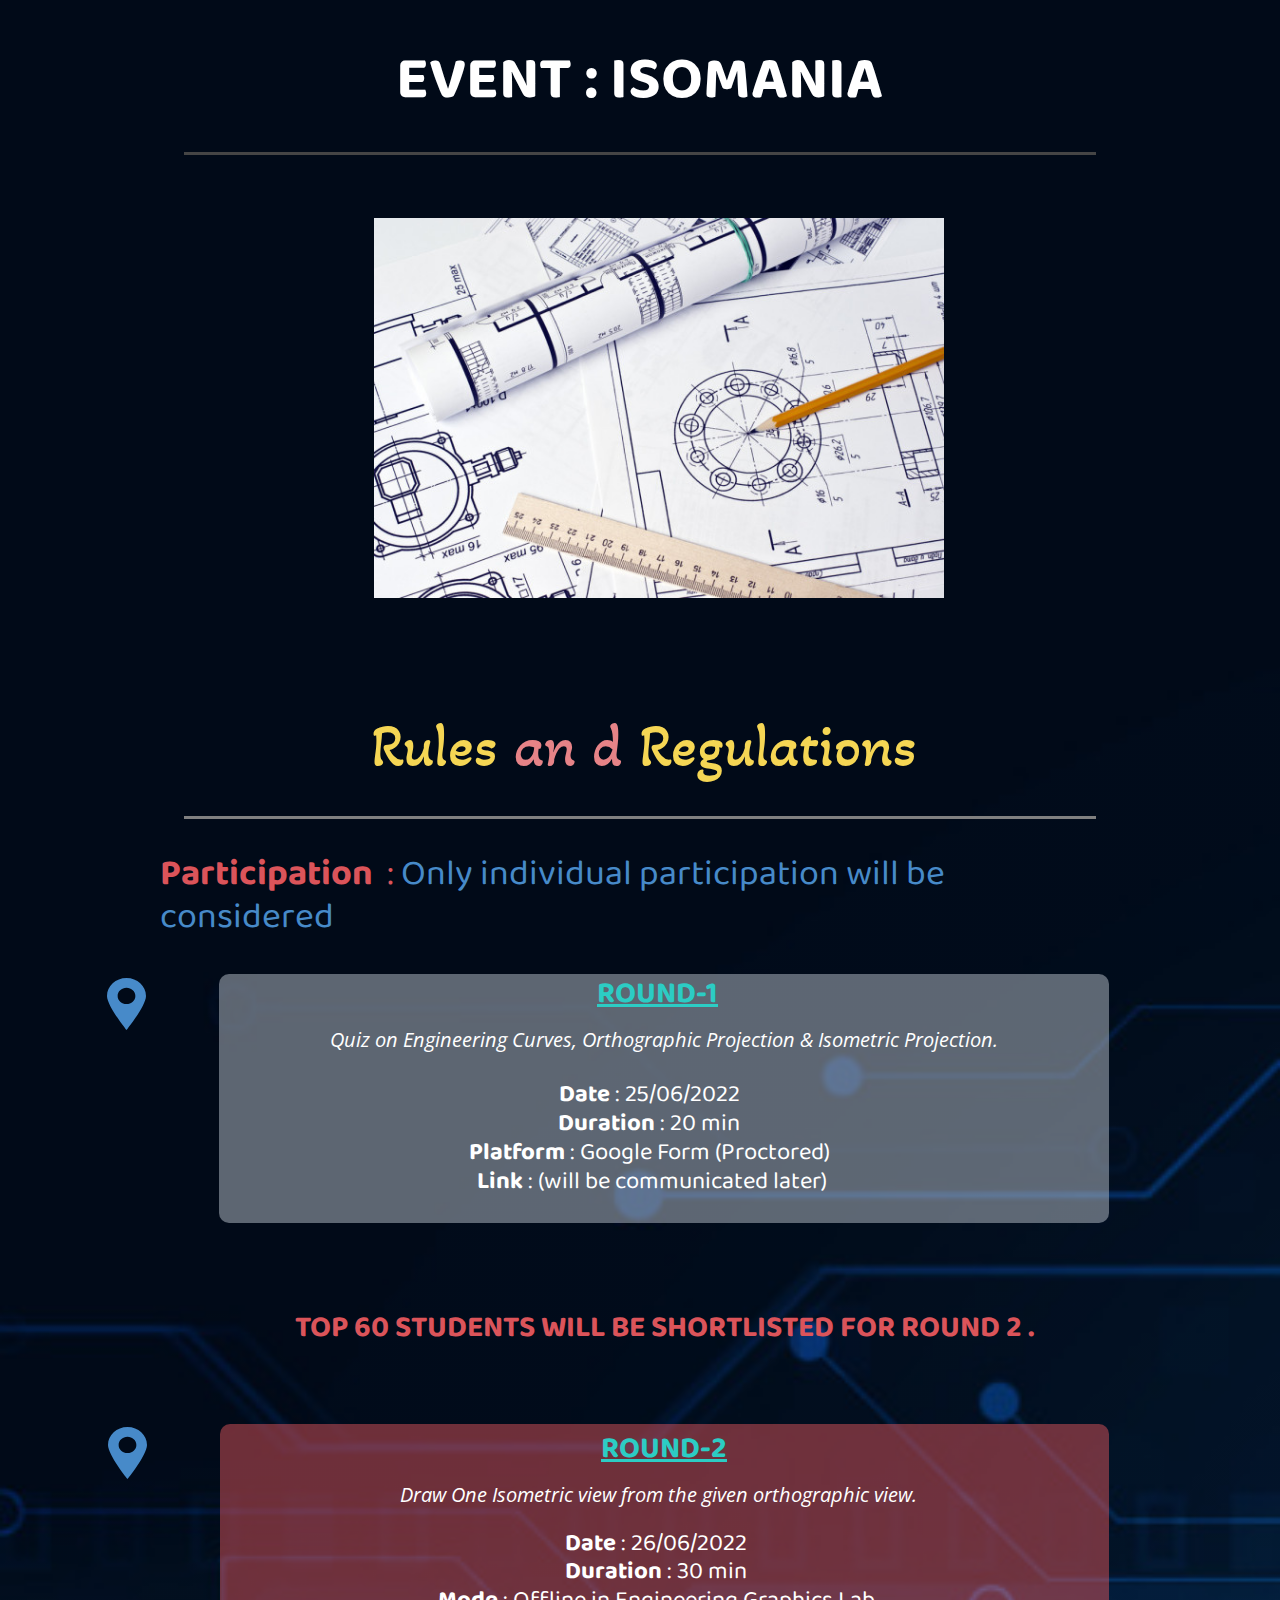
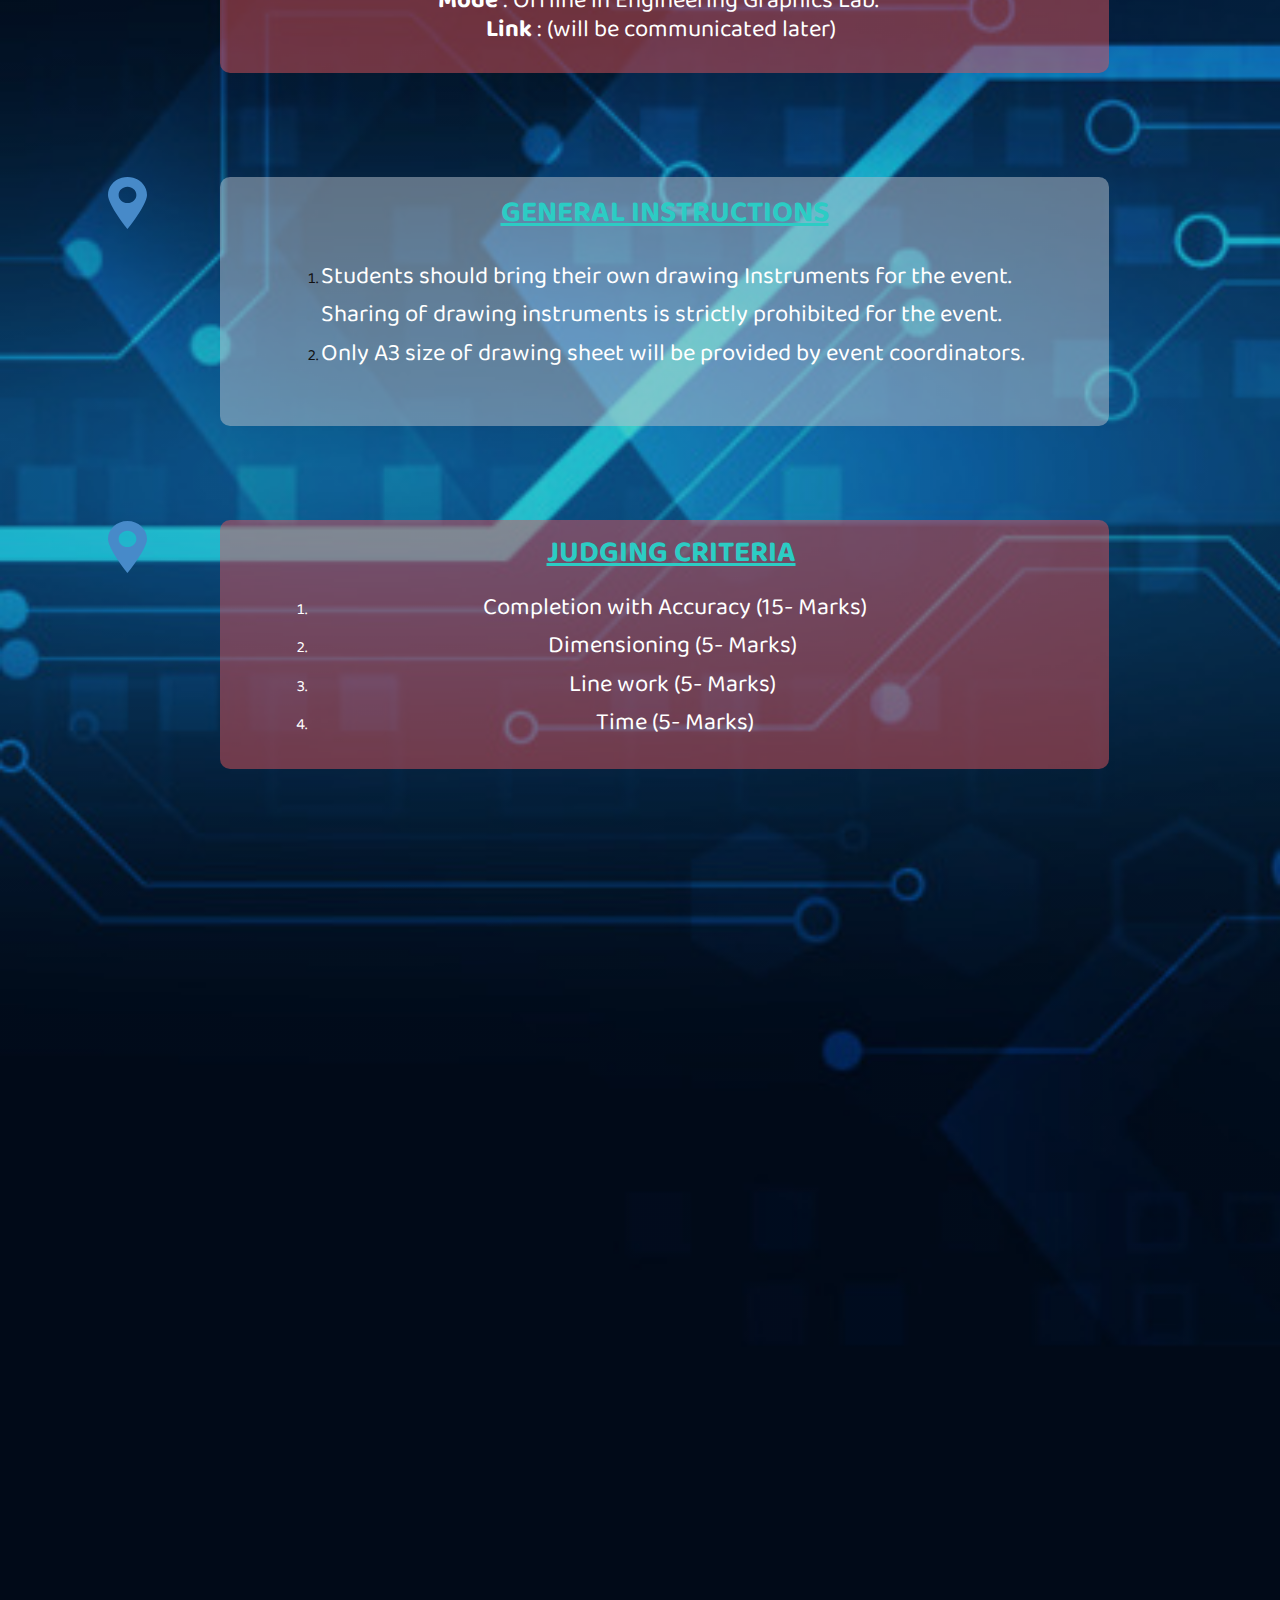
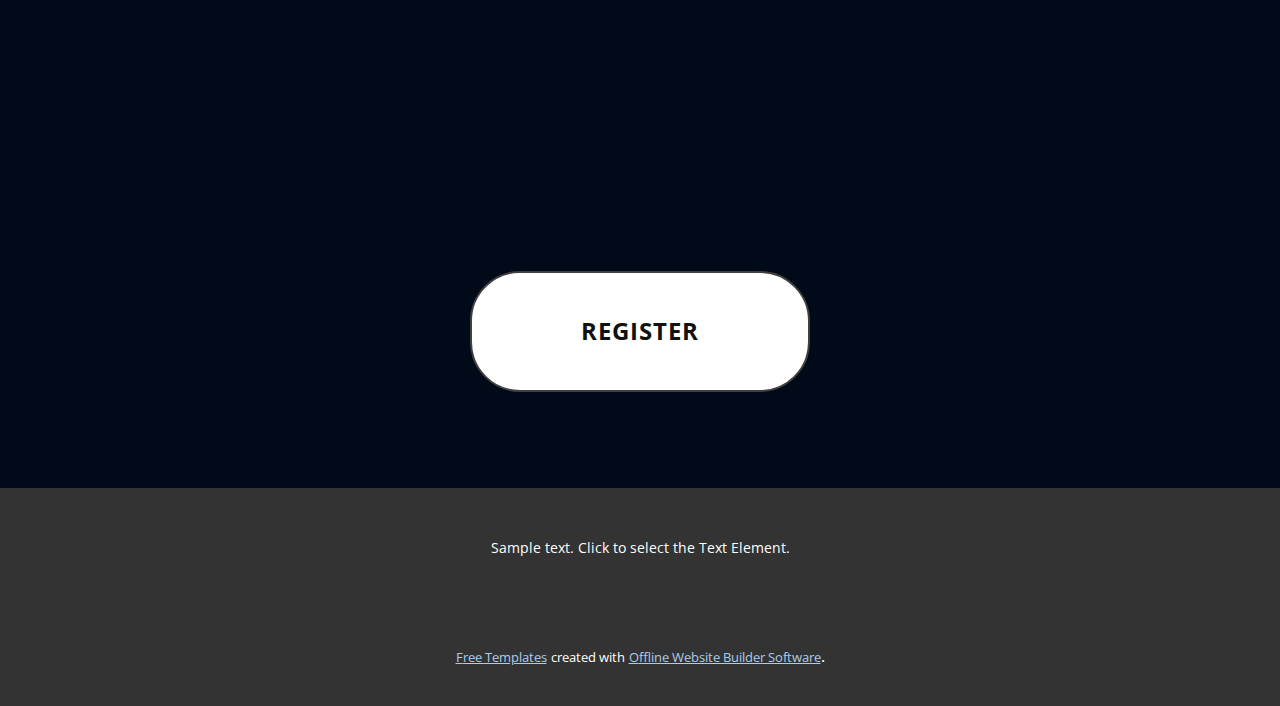
<file: Copy-of-Page-2.html>
<!DOCTYPE html>
<html style="font-size: 16px;">
  <head>
    <meta name="viewport" content="width=device-width, initial-scale=1.0">
    <meta charset="utf-8">
    <meta name="keywords" content="EVENT : ISOMANIA​">
    <meta name="description" content="">
    <title>Copy of Page 2</title>
    <link rel="stylesheet" href="nicepage.css" media="screen">
<link rel="stylesheet" href="Copy-of-Page-2.css" media="screen">
    <script class="u-script" type="text/javascript" src="jquery.js" defer=""></script>
    <script class="u-script" type="text/javascript" src="nicepage.js" defer=""></script>
    <meta name="generator" content="Nicepage 4.12.17, nicepage.com">
    <link id="u-theme-google-font" rel="stylesheet" href="https://fonts.googleapis.com/css?family=Roboto:100,100i,300,300i,400,400i,500,500i,700,700i,900,900i|Open+Sans:300,300i,400,400i,500,500i,600,600i,700,700i,800,800i">
    <link id="u-page-google-font" rel="stylesheet" href="https://fonts.googleapis.com/css?family=Baloo+Bhaijaan+2:400,500,600,700,800|Akaya+Kanadaka:400">
    
    
    <script type="application/ld+json">{
		"@context": "http://schema.org",
		"@type": "Organization",
		"name": ""
}</script>
    <meta name="theme-color" content="#478ac9">
    <meta property="og:title" content="Copy of Page 2">
    <meta property="og:type" content="website">
  </head>
  <body class="u-body u-xl-mode">
    <section class="u-clearfix u-image u-shading u-section-1" id="sec-95b4" data-image-width="1920" data-image-height="1152">
      <div class="u-clearfix u-sheet u-sheet-1">
        <h2 class="u-custom-font u-hover-feature u-text u-text-default u-text-1" data-animation-name="customAnimationIn" data-animation-duration="1000">
          <span class="u-text-body-alt-color">EVENT : ISOMANIA</span>
          <span class="u-text-white"></span>
        </h2>
        <div class="u-border-3 u-border-grey-dark-1 u-line u-line-horizontal u-line-1"></div>
        <img class="u-image u-image-default u-image-1" src="images/isominia.jpg" alt="" data-image-width="600" data-image-height="400">
        <h2 class="u-custom-font u-hover-feature u-text u-text-default u-text-2">
          <span style="font-size: 3.75rem;">
            <span class="u-text-palette-3-light-1">Rules</span>
            <span class="u-text-palette-1-base">
              <span class="u-text-palette-2-light-1">an<span style="font-weight: 700;">
                  <span style="font-weight: 400;">
                    <span style="font-weight: 700;"></span>
                  </span>
                </span>d
              </span>
              <span class="u-text-palette-2-light-1"></span>
            </span>
            <span class="u-text-palette-3-light-1">Regulations</span>
          </span>
          <span style="font-size: 3rem;"></span>
        </h2>
        <div class="u-border-3 u-border-grey-50 u-line u-line-horizontal u-line-2"></div>
        <h4 class="u-custom-font u-text u-text-3">
          <span style="font-weight: 700;"></span>
          <span class="u-text-palette-2-base">
            <span style="font-weight: 700;">Participation</span>
            <span style="font-weight: 400;">
              <span style="font-weight: 700;">&nbsp;</span>:<span class="u-text-palette-1-base"> Only individual participation will be considered</span>
            </span>
          </span>
          <span class="u-text-palette-1-base">
            <span style="font-weight: 400;"></span>
          </span>
        </h4>
        <div class="u-expanded-width-xs u-opacity u-opacity-50 u-palette-5-base u-radius-10 u-shape u-shape-round u-shape-1"></div>
        <h3 class="u-custom-font u-text u-text-palette-4-base u-text-4">ROUND-1</h3>
        <p class="u-align-center u-text u-text-5">
          <span class="u-text-white">Quiz on Engineering Curves, Orthographic Projection &amp; 
Isometric Projection. </span>
        </p>
        <h4 class="u-align-center u-custom-font u-text u-text-6">
          <span style="font-weight: 700;" class="u-text-white">Date </span>: 25/06/2022&nbsp;<br>
          <span style="font-weight: 700;" class="u-text-white">Duration</span> : 20 min&nbsp;<br>
          <span style="font-weight: 700;" class="u-text-white">Platform</span> : Google Form (Proctored)&nbsp;<br>
          <span style="font-weight: 700;" class="u-text-white">Link </span>: (will be communicated later)
        </h4>
        <div class="u-shape u-shape-svg u-text-palette-1-base u-shape-2">
          <svg class="u-svg-link" preserveAspectRatio="none" viewBox="0 0 110 160" style=""><use xmlns:xlink="http://www.w3.org/1999/xlink" xlink:href="#svg-bef7"></use></svg>
          <svg class="u-svg-content" viewBox="0 0 110 160" x="0px" y="0px" id="svg-bef7"><path d="M55,0C24.6,0,0,24.6,0,55s55,105,55,105s55-74.6,55-105S85.4,0,55,0z M55,80c-13.8,0-25-11.2-25-25s11.2-25,25-25
	s25,11.2,25,25S68.8,80,55,80z"></path></svg>
        </div>
        <h3 class="u-align-center u-custom-font u-text u-text-7">
          <span style="font-size: 1.875rem;" class="u-text-palette-3-light-1">
            <span class="u-text-palette-2-base">TOP 60 STUDENTS WILL BE SHORTLIS​TED FOR ROUND 2</span>
          </span>
          <span class="u-text-palette-2-base">. </span>
        </h3>
        <div class="u-expanded-width-xs u-opacity u-opacity-50 u-palette-2-base u-radius-10 u-shape u-shape-round u-shape-3"></div>
        <h3 class="u-align-center u-custom-font u-text u-text-palette-4-base u-text-8">ROUND-2</h3>
        <p class="u-align-center u-text u-text-white u-text-9"> Draw One Isometric view from the given orthographic view.</p>
        <h3 class="u-align-center u-custom-font u-text u-text-10">
          <span class="u-text-white" style="font-weight: 700;"> Date&nbsp;</span>: 26/06/2022&nbsp;<br>
          <span style="font-weight: 700;" class="u-text-white">Duration</span> : 30 min&nbsp;<br>
          <span style="font-weight: 700;" class="u-text-white">Mode</span> : Offline in Engineering Graphics Lab.<br>
          <span style="font-weight: 700;" class="u-text-white">&nbsp;Link</span> : (will be communicated later) 
        </h3>
        <div class="u-shape u-shape-svg u-text-palette-1-base u-shape-4">
          <svg class="u-svg-link" preserveAspectRatio="none" viewBox="0 0 110 160" style=""><use xmlns:xlink="http://www.w3.org/1999/xlink" xlink:href="#svg-3a7a"></use></svg>
          <svg class="u-svg-content" viewBox="0 0 110 160" x="0px" y="0px" id="svg-3a7a"><path d="M55,0C24.6,0,0,24.6,0,55s55,105,55,105s55-74.6,55-105S85.4,0,55,0z M55,80c-13.8,0-25-11.2-25-25s11.2-25,25-25
	s25,11.2,25,25S68.8,80,55,80z"></path></svg>
        </div>
        <div class="u-container-style u-expanded-width-xs u-group u-opacity u-opacity-50 u-palette-5-base u-radius-10 u-shape-round u-group-1">
          <div class="u-container-layout u-container-layout-1">
            <h3 class="u-custom-font u-text u-text-default u-text-palette-4-base u-text-11">GENERAL INSTRUCTIONS</h3>
            <ol class="u-custom-font u-text u-text-12">
              <li>
                <span style="font-size: 1.5rem;" class="u-text-white">Students should bring their own drawing Instruments for the 
event. Sharing of drawing instruments is strictly prohibited for 
the event.&nbsp;<br>
                </span>
              </li>
              <li>
                <span class="u-text-white" style="font-size: 1.5rem;">Only A3 size of drawing sheet will be provided by event 
coordinators.</span>
              </li>
            </ol>
          </div>
        </div>
        <div class="u-shape u-shape-svg u-text-palette-1-base u-shape-5">
          <svg class="u-svg-link" preserveAspectRatio="none" viewBox="0 0 110 160" style=""><use xmlns:xlink="http://www.w3.org/1999/xlink" xlink:href="#svg-e168"></use></svg>
          <svg class="u-svg-content" viewBox="0 0 110 160" x="0px" y="0px" id="svg-e168"><path d="M55,0C24.6,0,0,24.6,0,55s55,105,55,105s55-74.6,55-105S85.4,0,55,0z M55,80c-13.8,0-25-11.2-25-25s11.2-25,25-25
	s25,11.2,25,25S68.8,80,55,80z"></path></svg>
        </div>
        <div class="u-expanded-width-xs u-opacity u-opacity-50 u-palette-2-base u-radius-10 u-shape u-shape-round u-shape-6"></div>
        <h3 class="u-align-center u-custom-font u-text u-text-palette-4-base u-text-13">JUDGING CRITERIA</h3>
        <ol class="u-align-center u-custom-font u-text u-text-14">
          <li>
            <span style="font-size: 1.5rem;" class="u-text-white">Completion with Accuracy (15- Marks)</span>
          </li>
          <li>
            <span style="font-size: 1.5rem;" class="u-text-white">Dimensioning (5- Marks)&nbsp;</span>
          </li>
          <li>
            <span class="u-text-white" style="font-size: 1.5rem;">Line work (5- Marks)&nbsp;<br>
            </span>
          </li>
          <li>
            <span class="u-text-white" style="font-size: 1.5rem;">Time (5- Marks)</span>
            <br>
          </li>
        </ol>
        <div class="u-shape u-shape-svg u-text-palette-1-base u-shape-7">
          <svg class="u-svg-link" preserveAspectRatio="none" viewBox="0 0 110 160" style=""><use xmlns:xlink="http://www.w3.org/1999/xlink" xlink:href="#svg-ce19"></use></svg>
          <svg class="u-svg-content" viewBox="0 0 110 160" x="0px" y="0px" id="svg-ce19"><path d="M55,0C24.6,0,0,24.6,0,55s55,105,55,105s55-74.6,55-105S85.4,0,55,0z M55,80c-13.8,0-25-11.2-25-25s11.2-25,25-25
	s25,11.2,25,25S68.8,80,55,80z"></path></svg>
        </div>
        <div class="u-video u-video-1">
          <div class="embed-responsive embed-responsive-1">
            <iframe style="position: absolute;top: 0;left: 0;width: 100%;height: 100%;" class="embed-responsive-item" src="https://www.youtube.com/embed/L-hm3S1aSnI?mute=0&amp;showinfo=0&amp;controls=0&amp;start=0" frameborder="0" allowfullscreen=""></iframe>
          </div>
        </div>
        <a href="https://nicepage.best" class="u-active-palette-1-base u-border-2 u-border-grey-75 u-btn u-btn-round u-button-style u-hover-palette-1-light-1 u-radius-50 u-text-hover-black u-white u-btn-1">REGISTER</a>
      </div>
      
      
    </section>
    
    
    <footer class="u-align-center u-clearfix u-footer u-grey-80 u-footer" id="sec-c18c"><div class="u-clearfix u-sheet u-sheet-1">
        <p class="u-small-text u-text u-text-variant u-text-1">Sample text. Click to select the Text Element.</p>
      </div></footer>
    <section class="u-backlink u-clearfix u-grey-80">
      <a class="u-link" href="https://nicepage.com/templates" target="_blank">
        <span>Free Templates</span>
      </a>
      <p class="u-text">
        <span>created with</span>
      </p>
      <a class="u-link" href="" target="_blank">
        <span>Offline Website Builder Software</span>
      </a>. 
    </section>
  </body>
</html>
</file>
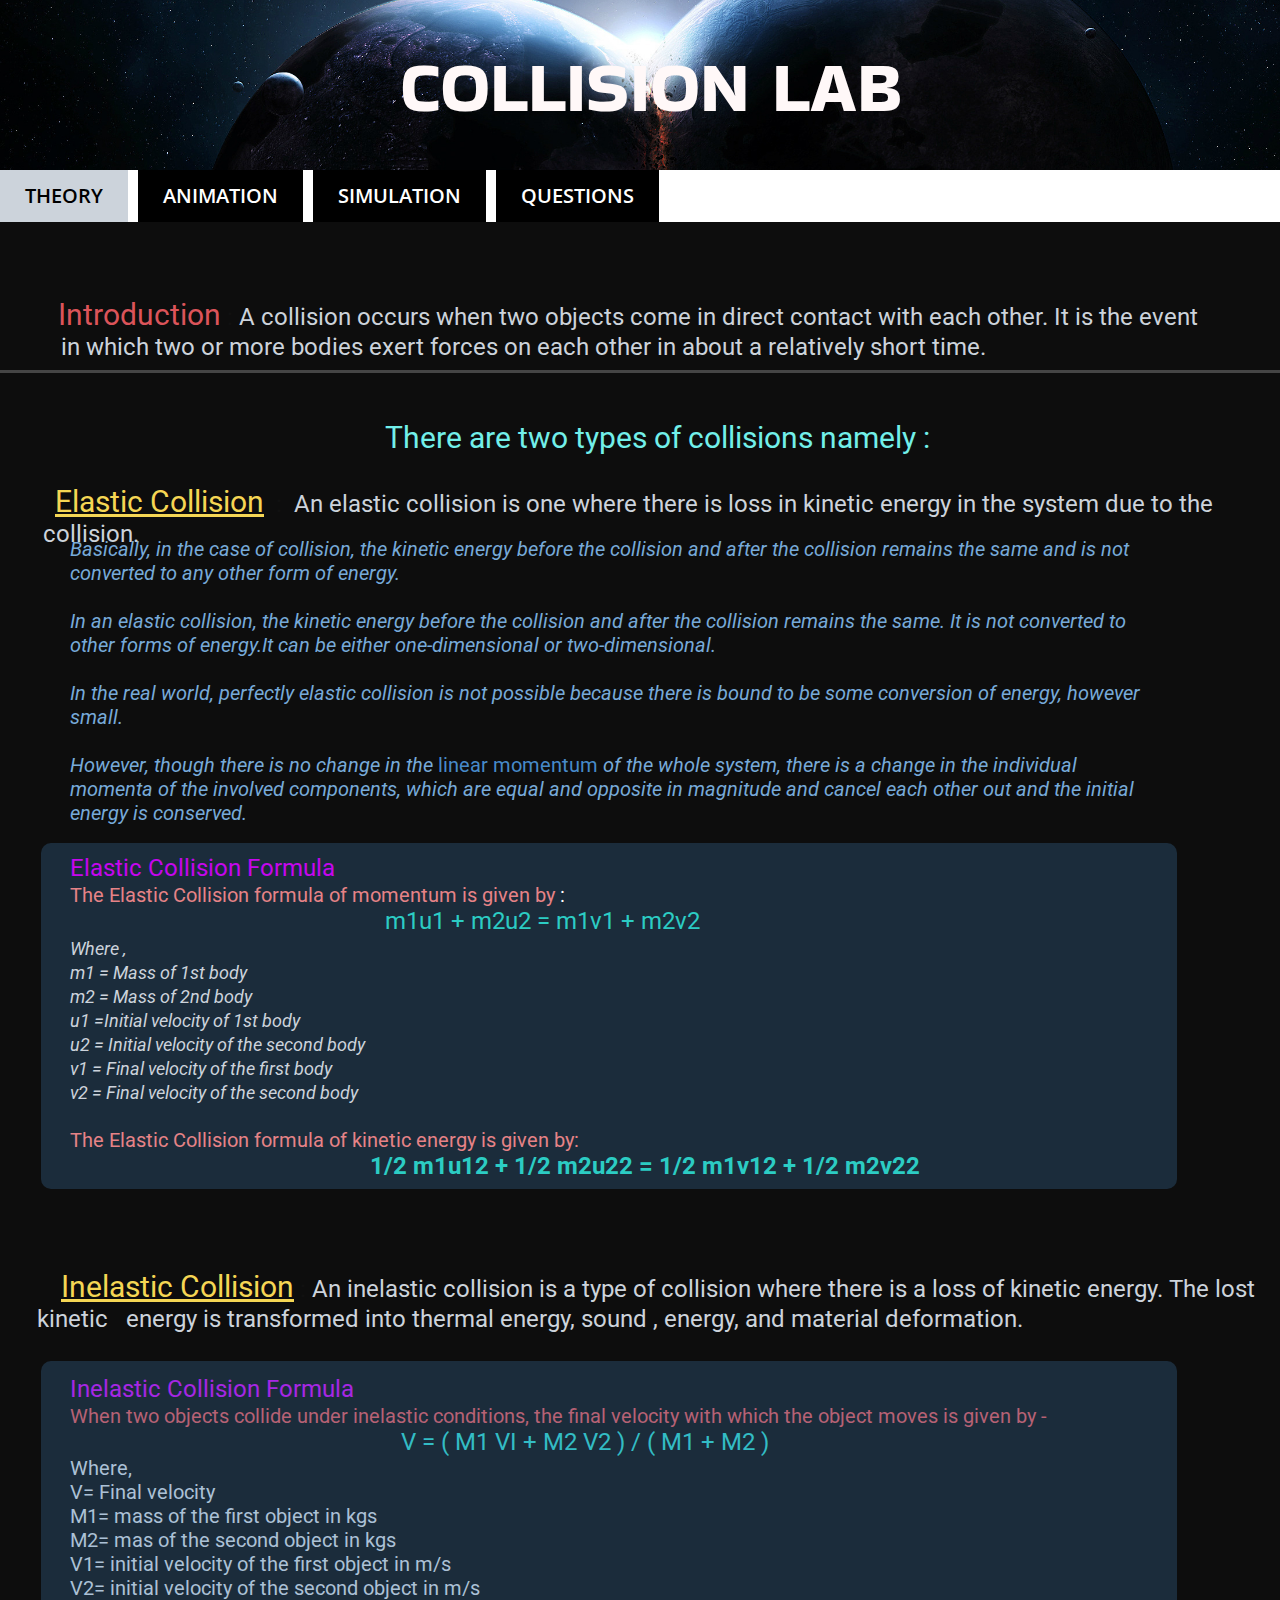
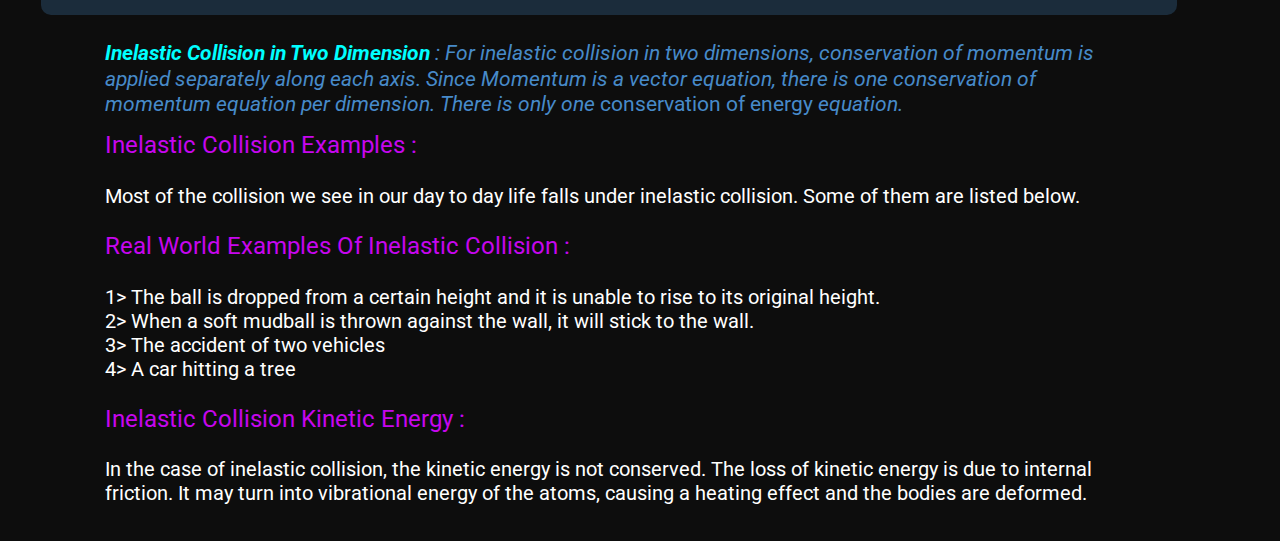
<file: Page-1.html>
<!DOCTYPE html>
<html style="font-size: 16px;">
  <head>
    <meta name="viewport" content="width=device-width, initial-scale=1.0">
    <meta charset="utf-8">
    <meta name="keywords" content="LOG-IN">
    <meta name="description" content="">
    <title>COLLISION LAB</title>
    
    <link rel="stylesheet" href="../nicepage.css" media="screen">
    <link rel="stylesheet" href="collision.css" media="screen">

    <script class="u-script" type="text/javascript" src="../jquery.js" defer=""></script>
    <script class="u-script" type="text/javascript" src="../nicepage.js" defer=""></script>
    <meta name="generator" content="Nicepage 4.12.17, nicepage.com">
    <link id="u-theme-google-font" rel="stylesheet" href="https://fonts.googleapis.com/css?family=Roboto:100,100i,300,300i,400,400i,500,500i,700,700i,900,900i|Open+Sans:300,300i,400,400i,500,500i,600,600i,700,700i,800,800i">
    <link id="u-page-google-font" rel="stylesheet" href="https://fonts.googleapis.com/css?family=Roboto:100,100i,300,300i,400,400i,500,500i,700,700i,900,900i|Bakbak+One:400">
    
    
    <script type="application/ld+json">{
		"@context": "http://schema.org",
		"@type": "Organization",
		"name": ""
}</script>
    <meta name="theme-color" content="#478ac9">
    <meta property="og:title" content="Page 1">
    <meta property="og:type" content="website">
  </head>
  <body class="u-body u-xl-mode">
    <section class="u-align-center u-clearfix u-section-1" id="sec-6212">
      
      <img class="u-expanded-width u-image u-image-default u-image-1" src="152137.jpg" alt="" data-image-width="1920" data-image-height="1080">
      <h2 class="u-custom-font u-hover-feature u-text u-text-white u-text-1"> &nbsp;<span style="color:rgb(255, 248, 248)">COLLISI​ON LAB</span></h2>
      <div class="u-expanded-width u-tab-links-align-left u-tabs u-tabs-1">
        <ul class="u-spacing-10 u-tab-list u-unstyled" role="tablist">
          <li class="u-tab-item u-tab-item-1" role="presentation">
            <a class="active u-active-palette-5-light-1 u-black u-button-style u-tab-link u-text-active-black u-text-hover-palette-3-base u-text-white u-tab-link-1" id="link-tab-14b7" href="#tab-14b7" role="tab" aria-controls="tab-14b7" aria-selected="true">THEORY</a>
          </li>
          <li class="u-tab-item u-tab-item-2" role="presentation">
            <a class="u-active-palette-5-light-1 u-black u-button-style u-tab-link u-text-active-black u-text-hover-palette-3-base u-text-white u-tab-link-2" id="link-tab-0da5" href="#tab-0da5" role="tab" aria-controls="tab-0da5" aria-selected="false">ANIMATION</a>
          </li>
          <li class="u-tab-item u-tab-item-3" role="presentation">
            <a class="u-active-palette-5-light-1 u-black u-button-style u-tab-link u-text-active-black u-text-hover-palette-3-base u-text-white u-tab-link-3" id="link-tab-2917" href="#tab-2917" role="tab" aria-controls="tab-2917" aria-selected="false">SIMULATION</a>
          </li>
          <li class="u-tab-item u-tab-item-4" role="presentation">
            <a class="u-active-palette-5-light-1 u-black u-button-style u-tab-link u-text-active-black u-text-hover-palette-3-base u-text-white u-tab-link-4" id="tab-6e5a" href="#link-tab-6e5a" role="tab" aria-controls="link-tab-6e5a" aria-selected="false">QUESTIONS</a>
          </li>
        </ul>
        <div class="u-tab-content">
          <div class="u-align-left u-black u-container-style u-opacity u-opacity-95 u-tab-active u-tab-pane u-tab-pane-1" id="tab-14b7" role="tabpanel" aria-labelledby="link-tab-14b7">
            <div class="u-container-layout u-container-layout-1">
              <h5 class="u-custom-font u-font-roboto u-text u-text-palette-1-light-1 u-text-2"> Basically, in the case of collision, the kinetic energy before the collision and after the collision remains the same and is not converted to any other form of energy.<br>
                <br>In an elastic collision, the kinetic energy before the collision and after the collision remains the same. It is not converted to other forms of energy.It can be either one-dimensional or two-dimensional.<br>
                <br>In the real world, perfectly elastic collision is not possible because there is bound to be some conversion of energy, however small.<br>
                <br> However, though there is no change in the&nbsp;<a href="https://byjus.com/physics/law-of-conservation-of-linear-momentum/" class="u-active-none u-border-none u-btn u-button-style u-hover-none u-none u-text-palette-1-base u-btn-1">linear momentum</a>&nbsp;of the whole system, there is a change in the individual momenta of the involved components, which are equal and opposite in magnitude and cancel each other out and the initial energy is conserved.
              </h5>
              <div class="u-container-style u-group u-opacity u-opacity-25 u-palette-1-base u-radius-10 u-shape-round u-group-1">
                <div class="u-container-layout u-container-layout-2">
                  <h5 class="u-custom-font u-font-roboto u-text u-text-3">
                    <span style="font-size: 1.5rem;" class="u-text-custom-color-7">Elastic Collision Formula</span>
                    <br>
                    <span class="u-text-palette-2-light-1">The Elastic Collision formula of momentum is given by </span>:<br>&nbsp; &nbsp; &nbsp; &nbsp; &nbsp; &nbsp; &nbsp; &nbsp; &nbsp; &nbsp; &nbsp; &nbsp; &nbsp; &nbsp; &nbsp; &nbsp; &nbsp; &nbsp; &nbsp; &nbsp; &nbsp; &nbsp; &nbsp; &nbsp; &nbsp; &nbsp; &nbsp; &nbsp; &nbsp; &nbsp; &nbsp; <span class="u-text-palette-1-light-1">&nbsp;<span style="font-size: 1.5rem;" class="u-text-palette-4-base">m1u1&nbsp;+ m2u2&nbsp;= m1v1&nbsp;+ m2v2</span>
                    </span>
                    <br>
                    <span style="font-style: italic; font-size: 1.125rem;" class="u-text-palette-5-light-1">Where ,<br>m1&nbsp;= Mass of 1st body<br>m2&nbsp;= Mass of 2nd body<br>u1&nbsp;=Initial velocity of 1st body<br>u2&nbsp;= Initial velocity of the second body<br>v1&nbsp;= Final velocity of the first body<br>v2&nbsp;= Final velocity of the second body
                    </span>
                    <br>
                    <br>
                    <span class="u-text-palette-2-light-1">The Elastic Collision formula of kinetic energy is given by:</span>
                    <br>
                    <span class="u-text-palette-4-base" style="font-size: 1.5rem; font-weight: 700;">&nbsp; &nbsp; &nbsp; &nbsp; &nbsp; &nbsp; &nbsp; &nbsp; &nbsp; &nbsp; &nbsp; &nbsp; &nbsp; &nbsp; &nbsp; &nbsp; &nbsp; &nbsp; &nbsp; &nbsp; &nbsp; &nbsp; &nbsp; &nbsp; &nbsp; 1/2 m1u12&nbsp;+ 1/2 m2u22&nbsp;= 1/2 m1v12&nbsp;+ 1/2 m2v22</span>
                  </h5>
                </div>
              </div>
              <div class="u-container-style u-expanded-width u-group u-opacity u-opacity-0 u-palette-5-base u-shape-rectangle u-group-2">
                <div class="u-container-layout u-container-layout-3">
                  <div class="u-border-3 u-border-grey-dark-1 u-expanded-width u-line u-line-horizontal u-line-1"></div>
                  <h4 class="u-custom-font u-font-roboto u-text u-text-4">
                    <span style="font-size: 1.875rem;" class="u-text-palette-2-base"> &nbsp; &nbsp;Introduction</span> : <span class="u-text-palette-5-light-1">A collision occurs when two objects come in direct contact with each other. It is the event&nbsp;<br>&nbsp; &nbsp; in&nbsp;which two or more bodies exert forces on each other in about a relatively short time.
                    </span>
                    <br>
                    <br>
                    <br>&nbsp; &nbsp; &nbsp; &nbsp; &nbsp; &nbsp; &nbsp; &nbsp; &nbsp; &nbsp; &nbsp; &nbsp; &nbsp; &nbsp; &nbsp; &nbsp; &nbsp; &nbsp; &nbsp; &nbsp; &nbsp; &nbsp; &nbsp; &nbsp; &nbsp; &nbsp; &nbsp; &nbsp; &nbsp;<span style="font-size: 1.875rem;">
                      <span class="u-text-palette-4-light-1">There are two types of collisions namely</span>
                      <span class="u-text-palette-4-light-1"> :&nbsp;</span>
                    </span>
                    <br>
                    <br>
                    <span class="u-text-palette-3-light-1">&nbsp; &nbsp;<span style="font-weight: 400; font-size: 1.875rem; text-decoration: underline !important;">Elastic Collision</span>
                    </span>&nbsp;:&nbsp;<span class="u-text-palette-5-light-1" style="font-style: italic;">
                      <span style="font-style: normal;">An elastic collision is one where there is&nbsp;loss in kinetic energy in the system due to the&nbsp; &nbsp; &nbsp; &nbsp; &nbsp; &nbsp;collision.</span>
                    </span>
                    <br>
                    <br>
                    <br>
                    <br>
                    <br>
                    <br>
                    <br>
                    <br>
                    <br>
                    <br>
                    <br>
                    <br>
                    <br>
                    <br>
                    <br>
                    <br>
                    <br>
                    <br>
                    <br>
                    <br>
                    <br>
                    <br>
                    <br>
                    <br>
                    <br>
                    <br>&nbsp; &nbsp;
                    <span class="u-text-palette-3-light-1" style="font-size: 1.875rem; text-decoration: underline !important;">Inelastic Collision</span> :<span class="u-text-palette-5-light-1"> An inelastic collision is a type of collision where there is a loss of kinetic energy. The lost kinetic &nbsp; energy is transformed into thermal energy, sound , energy, and material deformation.</span>
                  </h4>
                </div>
              </div>
              <h5 class="u-custom-font u-font-roboto u-text u-text-5">
                <span style="font-size: 1.5rem;" class="u-text-custom-color-7"> Inelastic Collision Formula</span>
                <br>
                <span class="u-text-palette-2-base">When two objects collide under inelastic conditions, the final velocity with which the object moves is given by -</span>
                <br>&nbsp; &nbsp; &nbsp; &nbsp; &nbsp; &nbsp; &nbsp; &nbsp; &nbsp; &nbsp; &nbsp; &nbsp; &nbsp; &nbsp; &nbsp; &nbsp; &nbsp; &nbsp; &nbsp; &nbsp; &nbsp; &nbsp; &nbsp; &nbsp; &nbsp; &nbsp; &nbsp; &nbsp; &nbsp; &nbsp; &nbsp; &nbsp; &nbsp;<span style="font-size: 1.5rem;" class="u-text-palette-4-base"> V = ( M1 VI + M2 V2 ) / ( M1 + M2 )</span>
                <br>
                <span class="u-text-palette-5-light-1">Where,<br>V= Final velocity<br>M1= mass of the first object in kgs<br>M2= mas of the second object in kgs<br>V1= initial velocity of the first object in m/s<br>V2= initial velocity of the second object in m/s
                </span>
              </h5>
              <div class="u-opacity u-opacity-25 u-palette-1-base u-radius-10 u-shape u-shape-round u-shape-1"></div>
              <h4 class="u-custom-font u-font-roboto u-text u-text-palette-1-base u-text-6"> <span style="color:aqua"><b>Inelastic Collision in Two Dimension</b></span> : For inelastic collision in two dimensions, conservation of momentum is applied separately along each axis. Since Momentum is a vector equation, t​here is one conservation of momentum equation per dimension. There is only one&nbsp;<a href="https://byjus.com/physics/law-of-conservation-of-energy/" class="u-active-none u-border-none u-btn u-button-style u-hover-none u-none u-text-palette-1-base u-btn-2">conservation of energy</a>&nbsp;equation.
              </h4>
              <h5 class="u-custom-font u-font-roboto u-text u-text-7">
                <span class="u-text-custom-color-7">
                  <span style="font-size: 1.5rem;">Inelastic Collision Examples :&nbsp;</span>
                </span>
                <br>
                <br>Most of the collision we see in our day to day life falls under inelastic collision. Some of them are listed below.<br>
                <br>
                <span style="font-size: 1.5rem;" class="u-text-custom-color-7">Real World Examples Of Inelastic Collision :</span>
                <br>
                <br>1&gt; The ball is dropped from a certain height and it is unable to rise to its original height.<br>2&gt; When a soft mudball is thrown against the wall, it will stick to the wall.<br>3&gt; The accident of two vehicles<br>4&gt; A car hitting a tree<br>
                <br>
                <span style="font-size: 1.5rem;" class="u-text-custom-color-7">Inelastic Collision Kinetic Energy :</span>&nbsp;<br><br>In the case of inelastic collision, the kinetic energy is not conserved. The loss of kinetic energy is due to internal friction. It may turn into vibrational energy of the atoms, causing a heating effect and the bodies are deformed.<br>
              </h5>
            </div>
          </div>
          <div class="u-align-left u-black u-container-style u-opacity u-opacity-95 u-tab-pane u-tab-pane-2" id="tab-0da5" role="tabpanel" aria-labelledby="link-tab-0da5">
            <div class="u-container-layout u-container-layout-4"></div>
          </div>
          <div class="u-align-left u-black u-container-style u-opacity u-opacity-95 u-tab-pane u-tab-pane-3" id="tab-2917" role="tabpanel" aria-labelledby="link-tab-2917">
            <div class="u-container-layout u-container-layout-5">
              <br>
              <br>
              <br>
              <br>
              
              <h4 class="u-text u-text-default u-text-8" style="color:red">THIS  FEATURE  WILL  BE  AVAILABLE  SOON!</h4>
              
              <a href="mpbi.html" class="u-btn u-button-style u-btn-3">RETURN TO HOME PAGE</a>
            </div>
          </div>
          <div class="u-align-left u-black u-container-style u-opacity u-opacity-95 u-tab-pane u-tab-pane-4" id="link-tab-6e5a" role="tabpanel" aria-labelledby="tab-6e5a">
            <div class="u-container-layout u-container-layout-6">
              <!-- <p class="u-text u-text-default u-text-10" style="color : red ; font-size : 45">THIS  FEATURE  WILL  BE  AVAILABLE  SOON!</p> -->
              <!-- <a href="" class="u-btn u-button-style u-btn-4"><span class="u-icon"><svg class="u-svg-content" viewBox="0 0 512 512" x="0px" y="0px" style="width: 1em; height: 1em;"><g><g><g><path d="M491.422,138.859c-13.008-26.609-32.129-49.151-56.831-66.999C390.803,40.221,329.047,23.5,256,23.5     S121.197,40.221,77.409,71.859c-24.702,17.848-43.823,40.39-56.831,66.999C6.924,166.791,0,199.305,0,235.5     c0,78.285,32.285,138.172,93.614,174.195c-8.483,29.931-19.492,48.07-19.591,48.231l-18.984,30.521l35.956,0.053H91.1     c0.104,0.001,0.208,0.001,0.319,0.001c11.347,0,63.406-2.448,105.735-44.91c18.66,2.596,38.403,3.909,58.846,3.909     c73.047,0,134.803-16.723,178.591-48.36c24.702-17.848,43.823-40.39,56.831-66.999C505.076,304.208,512,271.693,512,235.5     C512,199.305,505.076,166.791,491.422,138.859z M411.164,366.716C374.237,393.396,320.583,407.5,256,407.5     c-22.19,0-43.364-1.686-62.935-5.009l-11.135-1.891l-7.369,8.559c-15.834,18.391-34.114,28.21-49.632,33.439     c4.03-10.872,8.111-23.919,11.404-38.786l3.394-15.32l-14.072-6.941C68.818,353.515,40,304.375,40,235.5     c0-57.903,20.468-102.051,60.836-131.217C137.763,77.602,191.417,63.5,256,63.5s118.237,14.103,155.164,40.783     C451.532,133.448,472,177.596,472,235.5S451.532,337.549,411.164,366.716z"></path><rect x="236" y="327.5" width="40" height="40"></rect><path d="M264.01,105.994c-22.998-2.518-45.895,4.748-62.838,19.936C184.539,140.839,175,162.187,175,184.5h40     c0-11.122,4.571-21.346,12.871-28.786c8.616-7.724,19.905-11.261,31.781-9.958c18.319,2.008,33.077,16.6,35.093,34.699     c1.622,14.574-4.888,28.78-16.991,37.072C250.983,235.87,235,265.766,235,297.5h40c0-18.534,9.481-36.094,25.363-46.975     c24.317-16.662,37.397-45.207,34.136-74.497C330.429,139.477,300.784,110.023,264.01,105.994z"></path> -->
                <br>
                <br>
                <br>
                
                 <h4 class="u-text u-text-default u-text-8" style="color:red">THIS  FEATURE  WILL  BE  AVAILABLE  SOON!</h4>
              
              <a href="mpbi.html" class="u-btn u-button-style u-btn-3">RETURN TO HOME PAGE</a>
</g>  
</g>
</g></svg><img></span>&nbsp;ask a question 
              </a>
            </div>
          </div>
        </div>
      </div>
    </section>
    
    
    
    
  </body>
</html>
</file>
